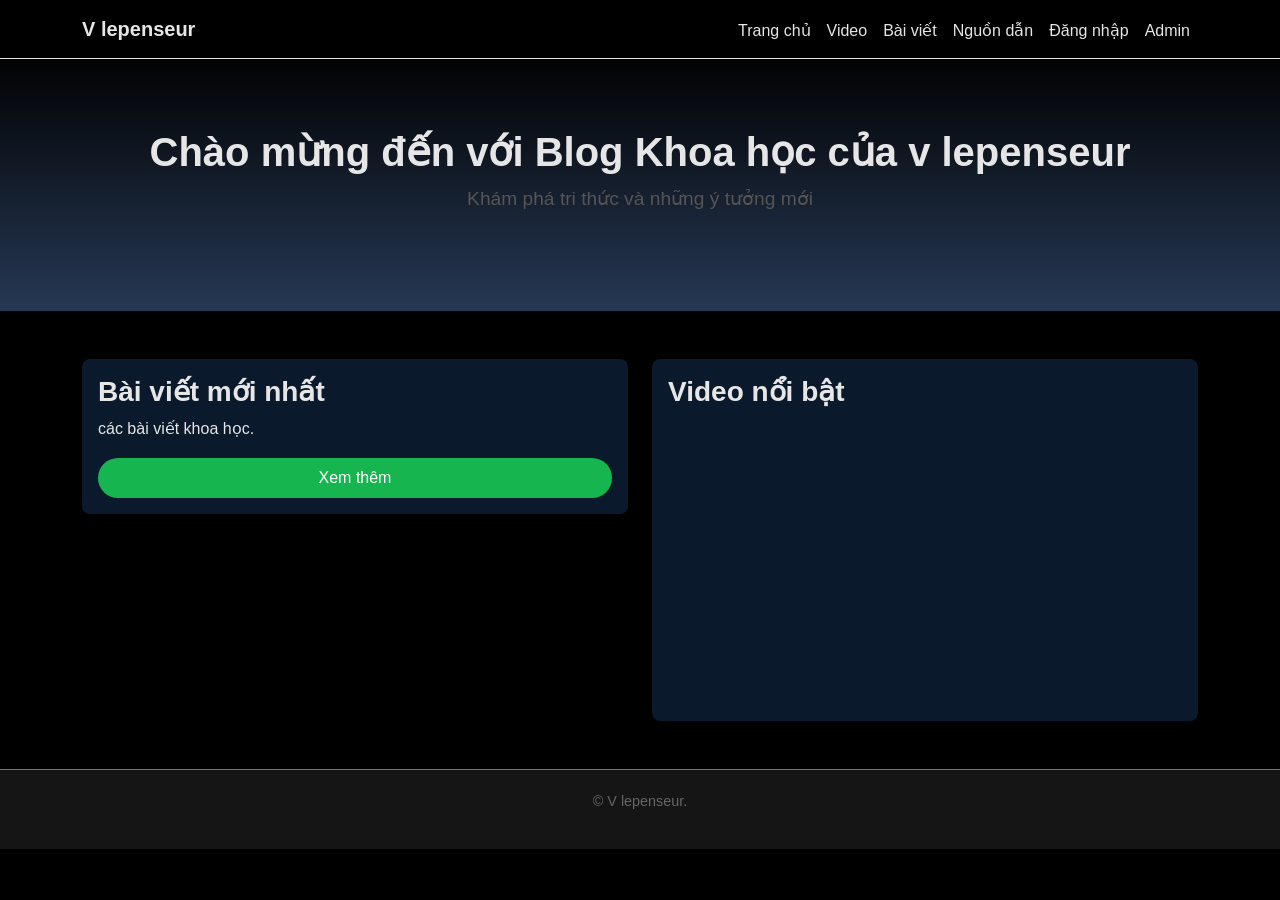
<file: html/code web/client/index.html>
<!DOCTYPE html>
<html lang="vi">

<head>
  <meta charset="UTF-8">
  <meta name="viewport" content="width=device-width, initial-scale=1.0">
  <title>Trang chủ - v lepenseur</title>
  <!-- Bootstrap CSS -->
  <link href="https://cdn.jsdelivr.net/npm/bootstrap@5.3.2/dist/css/bootstrap.min.css" rel="stylesheet">
  <!-- Custom CSS -->
  <link rel="stylesheet" href="css/style.css">
</head>

<body>

  <!-- Navbar -->
  <nav class="navbar navbar-expand-lg fixed-top">
    <div class="container">
      <a class="navbar-brand" href="index.html">V lepenseur</a>
      <button class="navbar-toggler" type="button" data-bs-toggle="collapse" data-bs-target="#navbarNav">
        <span class="navbar-toggler-icon"></span>
      </button>
      <div class="collapse navbar-collapse" id="navbarNav">
        <ul class="navbar-nav ms-auto">
          <li class="nav-item"><a class="nav-link" href="index.html">Trang chủ</a></li>
          <li class="nav-item"><a class="nav-link" href="video.html">Video</a></li>
          <li class="nav-item"><a class="nav-link" href="blog.html">Bài viết</a></li>
          <li class="nav-item"><a class="nav-link" href="source.html">Nguồn dẫn</a></li>
          <li class="nav-item"><a class="nav-link" href="login.html">Đăng nhập</a></li>
          <li class="nav-item"><a class="nav-link" href="admin.html">Admin</a></li>
        </ul>
        </ul>
      </div>
    </div>
  </nav>

  <!-- Hero -->
  <header class="mt-5">
    <h1>Chào mừng đến với Blog Khoa học của v lepenseur</h1>
    <p>Khám phá tri thức và những ý tưởng mới</p>
  </header>

  <!-- Nội dung chính -->
  <main class="container my-5">
    <div class="row g-4">
      <div class="col-md-6">
        <div class="card p-3">
          <h3 class="card-title">Bài viết mới nhất</h3>
          <p class="card-text">các bài viết khoa học.</p>
          <a href="blog.html" class="btn btn-primary">Xem thêm</a>
        </div>
      </div>
      <div class="col-md-6">
        <div class="card p-3">
          <h3 class="card-title">Video nổi bật</h3>
          <div class="ratio ratio-16x9">
            <iframe src="https://www.youtube.com/embed/dQw4w9WgXcQ" allowfullscreen></iframe>
          </div>
        </div>
      </div>
    </div>
  </main>

  <!-- Footer -->
  <footer>
    <div class="container">
      <p>&copy; V lepenseur.</p>
    </div>
  </footer>

  <!-- Bootstrap JS -->
  <script src="https://cdn.jsdelivr.net/npm/bootstrap@5.3.2/dist/js/bootstrap.bundle.min.js"></script>
  <!-- jQuery -->
  <script src="https://code.jquery.com/jquery-3.7.1.min.js"></script>
  <!-- Custom JS -->
  <script src="js/main.js"></script>
</body>

</html>
</file>
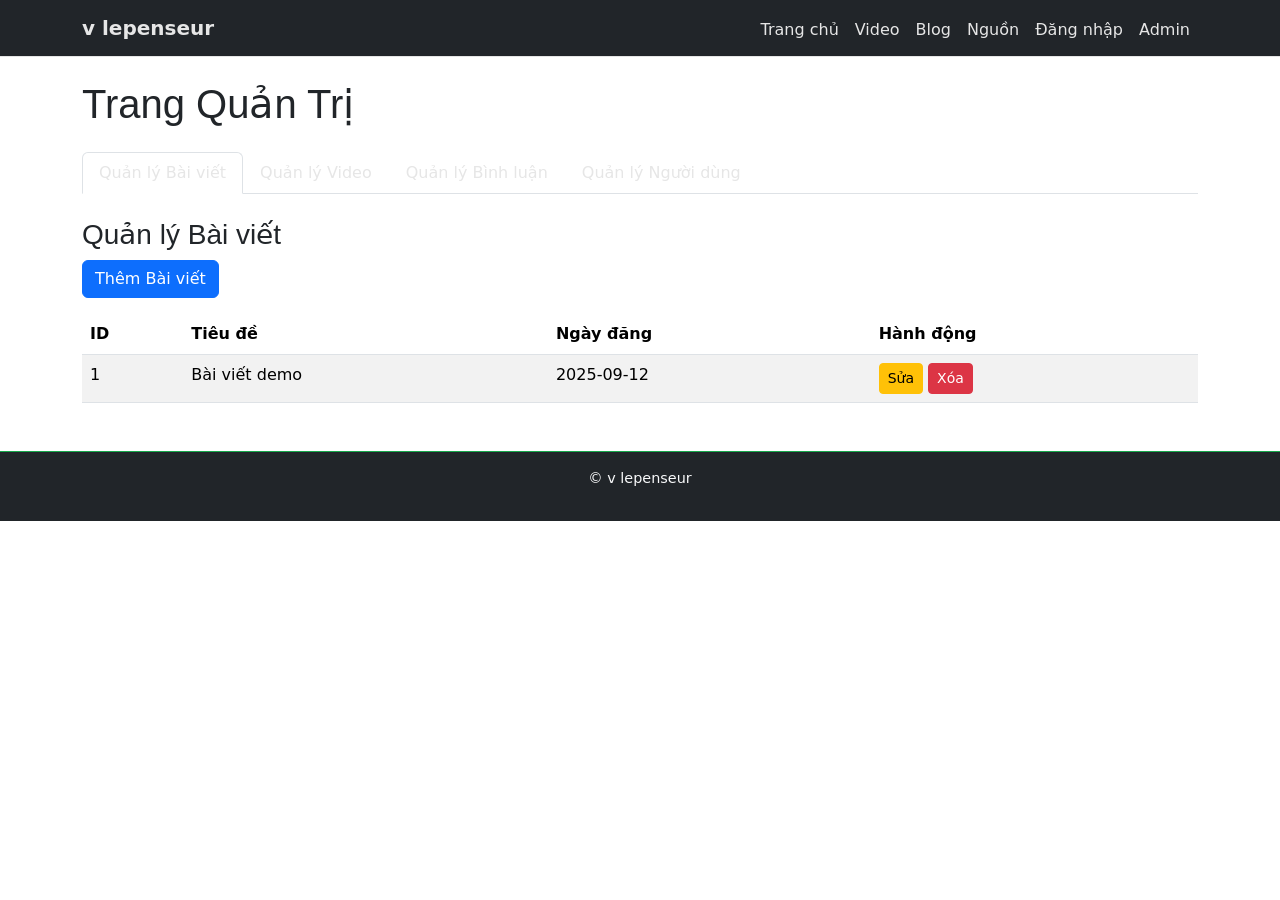
<file: html/code web/client/admin.html>
<!DOCTYPE html>
<html lang="vi">

<head>
    <meta charset="UTF-8">
    <meta name="viewport" content="width=device-width, initial-scale=1.0">
    <title>Trang Quản Trị</title>
    <link rel="stylesheet" href="css/style.css">
    <link href="https://cdn.jsdelivr.net/npm/bootstrap@5.3.0/dist/css/bootstrap.min.css" rel="stylesheet">
</head>

<body>

    <!-- Navbar -->
    <nav class="navbar navbar-expand-lg navbar-dark bg-dark fixed-top">
        <div class="container">
            <a class="navbar-brand" href="index.html">v lepenseur</a>
            <button class="navbar-toggler" type="button" data-bs-toggle="collapse" data-bs-target="#navbarNav">
                <span class="navbar-toggler-icon"></span>
            </button>
            <div class="collapse navbar-collapse" id="navbarNav">
                <ul class="navbar-nav ms-auto">
                    <li class="nav-item"><a class="nav-link" href="index.html">Trang chủ</a></li>
                    <li class="nav-item"><a class="nav-link" href="video.html">Video</a></li>
                    <li class="nav-item"><a class="nav-link" href="blog.html">Blog</a></li>
                    <li class="nav-item"><a class="nav-link" href="source.html">Nguồn</a></li>
                    <li class="nav-item"><a class="nav-link" href="login.html">Đăng nhập</a></li>
                    <li class="nav-item"><a class="nav-link" href="admin.html">Admin</a></li>
                </ul>
            </div>
        </div>
    </nav>

    <!-- Nội dung chính -->
    <main class="container" style="margin-top: 80px;">
        <h1 class="mb-4">Trang Quản Trị</h1>

        <!-- Tabs điều hướng -->
        <ul class="nav nav-tabs" id="adminTab" role="tablist">
            <li class="nav-item" role="presentation">
                <button class="nav-link active" id="post-tab" data-bs-toggle="tab" data-bs-target="#posts" type="button"
                    role="tab">Quản lý Bài viết</button>
            </li>
            <li class="nav-item" role="presentation">
                <button class="nav-link" id="video-tab" data-bs-toggle="tab" data-bs-target="#videos" type="button"
                    role="tab">Quản lý Video</button>
            </li>
            <li class="nav-item" role="presentation">
                <button class="nav-link" id="comment-tab" data-bs-toggle="tab" data-bs-target="#comments" type="button"
                    role="tab">Quản lý Bình luận</button>
            </li>
            <li class="nav-item" role="presentation">
                <button class="nav-link" id="user-tab" data-bs-toggle="tab" data-bs-target="#users" type="button"
                    role="tab">Quản lý Người dùng</button>
            </li>
        </ul>

        <!-- Nội dung các tab -->
        <div class="tab-content mt-4" id="adminTabContent">
            <!-- Bài viết -->
            <div class="tab-pane fade show active" id="posts" role="tabpanel">
                <h3>Quản lý Bài viết</h3>
                <button class="btn btn-primary mb-3">Thêm Bài viết</button>
                <table class="table table-striped">
                    <thead>
                        <tr>
                            <th>ID</th>
                            <th>Tiêu đề</th>
                            <th>Ngày đăng</th>
                            <th>Hành động</th>
                        </tr>
                    </thead>
                    <tbody>
                        <tr>
                            <td>1</td>
                            <td>Bài viết demo</td>
                            <td>2025-09-12</td>
                            <td><button class="btn btn-sm btn-warning">Sửa</button> <button
                                    class="btn btn-sm btn-danger">Xóa</button></td>
                        </tr>
                    </tbody>
                </table>
            </div>

            <!-- Video -->
            <div class="tab-pane fade" id="videos" role="tabpanel">
                <h3>Quản lý Video</h3>
                <button class="btn btn-primary mb-3">Thêm Video</button>
                <table class="table table-striped">
                    <thead>
                        <tr>
                            <th>ID</th>
                            <th>Tiêu đề</th>
                            <th>Link</th>
                            <th>Hành động</th>
                        </tr>
                    </thead>
                    <tbody>
                        <tr>
                            <td>1</td>
                            <td>Video demo</td>
                            <td>https://youtube.com/...</td>
                            <td><button class="btn btn-sm btn-warning">Sửa</button> <button
                                    class="btn btn-sm btn-danger">Xóa</button></td>
                        </tr>
                    </tbody>
                </table>
            </div>

            <!-- Bình luận -->
            <div class="tab-pane fade" id="comments" role="tabpanel">
                <h3>Quản lý Bình luận</h3>
                <table class="table table-striped">
                    <thead>
                        <tr>
                            <th>ID</th>
                            <th>User</th>
                            <th>Nội dung</th>
                            <th>Ngày</th>
                            <th>Hành động</th>
                        </tr>
                    </thead>
                    <tbody>
                        <tr>
                            <td>1</td>
                            <td>user1</td>
                            <td>Bình luận demo</td>
                            <td>2025-09-12</td>
                            <td><button class="btn btn-sm btn-danger">Xóa</button></td>
                        </tr>
                    </tbody>
                </table>
            </div>

            <!-- Người dùng -->
            <div class="tab-pane fade" id="users" role="tabpanel">
                <h3>Quản lý Người dùng</h3>
                <table class="table table-striped">
                    <thead>
                        <tr>
                            <th>ID</th>
                            <th>Tên</th>
                            <th>Email</th>
                            <th>Trạng thái</th>
                            <th>Hành động</th>
                        </tr>
                    </thead>
                    <tbody>
                        <tr>
                            <td>1</td>
                            <td>Nguyễn Văn A</td>
                            <td>a@example.com</td>
                            <td>Hoạt động</td>
                            <td><button class="btn btn-sm btn-secondary">Khóa</button> <button
                                    class="btn btn-sm btn-success">Mở</button></td>
                        </tr>
                    </tbody>
                </table>
            </div>
        </div>
    </main>

    <!-- Footer -->
    <footer class="bg-dark text-light text-center p-3 mt-5">
        <p>&copy; v lepenseur</p>
    </footer>

    <script src="https://code.jquery.com/jquery-3.6.0.min.js"></script>
    <script src="https://cdn.jsdelivr.net/npm/bootstrap@5.3.0/dist/js/bootstrap.bundle.min.js"></script>
    <script src="js/main.js"></script>
</body>

</html>
</file>
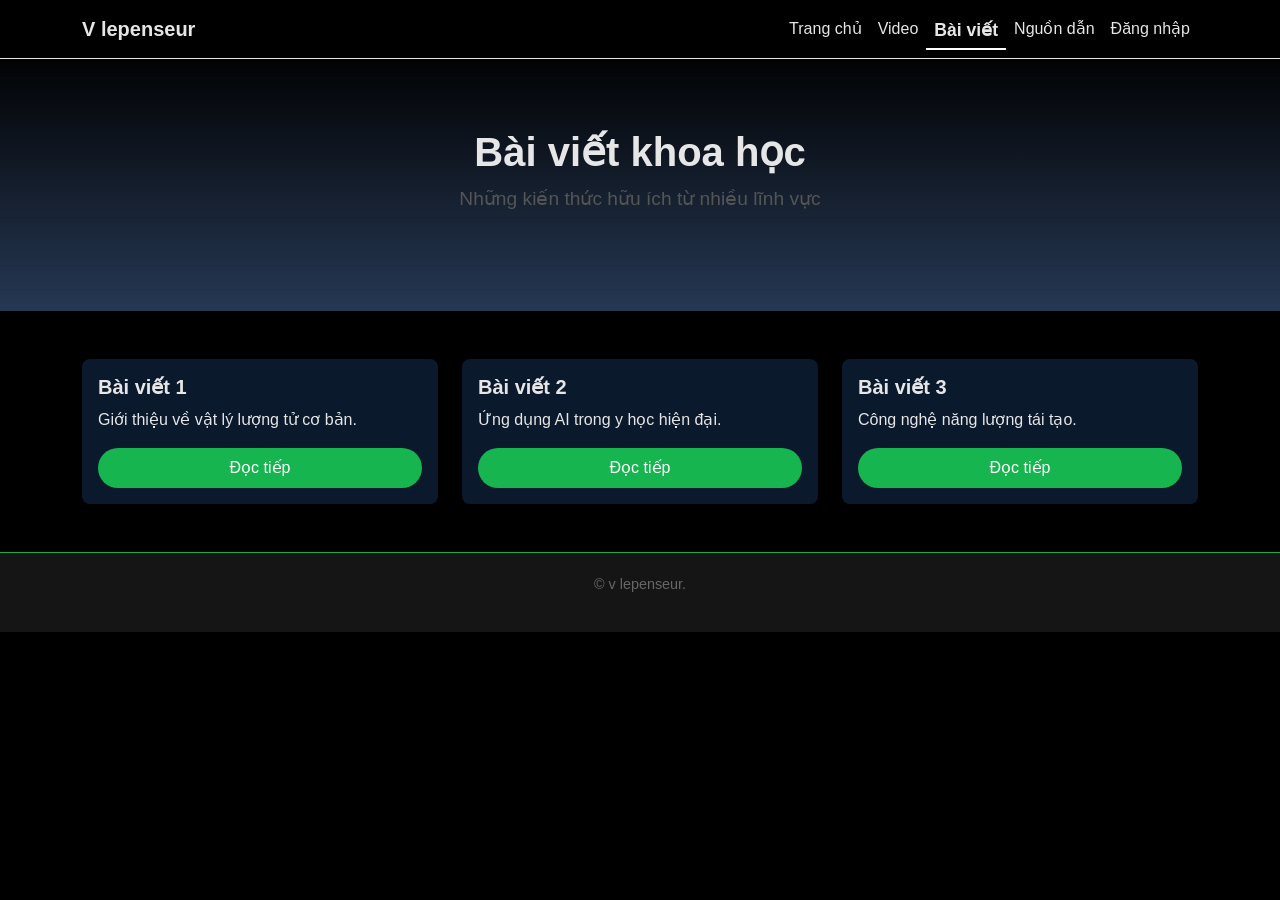
<file: html/code web/client/blog.html>
<!DOCTYPE html>
<html lang="vi">

<head>
  <meta charset="UTF-8">
  <meta name="viewport" content="width=device-width, initial-scale=1.0">
  <title>Bài viết - Blog Khoa học</title>
  <link href="https://cdn.jsdelivr.net/npm/bootstrap@5.3.2/dist/css/bootstrap.min.css" rel="stylesheet">
  <link rel="stylesheet" href="css/style.css">
</head>

<body>

  <!-- Navbar -->
  <nav class="navbar navbar-expand-lg fixed-top">
    <div class="container">
      <a class="navbar-brand" href="index.html">V lepenseur</a>
      <div class="collapse navbar-collapse" id="navbarNav">
        <ul class="navbar-nav ms-auto">
          <li class="nav-item"><a class="nav-link" href="index.html">Trang chủ</a></li>
          <li class="nav-item"><a class="nav-link" href="video.html">Video</a></li>
          <li class="nav-item"><a class="nav-link active" href="blog.html">Bài viết</a></li>
          <li class="nav-item"><a class="nav-link" href="source.html">Nguồn dẫn</a></li>
          <li class="nav-item"><a class="nav-link" href="login.html">Đăng nhập</a></li>
        </ul>
      </div>
    </div>
  </nav>

  <header class="mt-5">
    <h1>Bài viết khoa học</h1>
    <p>Những kiến thức hữu ích từ nhiều lĩnh vực</p>
  </header>

  <main class="container my-5">
    <div class="row g-4">
      <div class="col-md-4">
        <div class="card p-3">
          <h5 class="card-title">Bài viết 1</h5>
          <p class="card-text">Giới thiệu về vật lý lượng tử cơ bản.</p>
          <a href="#" class="btn btn-primary">Đọc tiếp</a>
        </div>
      </div>
      <div class="col-md-4">
        <div class="card p-3">
          <h5 class="card-title">Bài viết 2</h5>
          <p class="card-text">Ứng dụng AI trong y học hiện đại.</p>
          <a href="#" class="btn btn-primary">Đọc tiếp</a>
        </div>
      </div>
      <div class="col-md-4">
        <div class="card p-3">
          <h5 class="card-title">Bài viết 3</h5>
          <p class="card-text">Công nghệ năng lượng tái tạo.</p>
          <a href="#" class="btn btn-primary">Đọc tiếp</a>
        </div>
      </div>
    </div>
  </main>

  <footer>
    <div class="container">
      <p>&copy; v lepenseur.</p>
    </div>
  </footer>

  <script src="https://cdn.jsdelivr.net/npm/bootstrap@5.3.2/dist/js/bootstrap.bundle.min.js"></script>
  <script src="https://code.jquery.com/jquery-3.7.1.min.js"></script>
  <script src="js/main.js"></script>
</body>

</html>
</file>
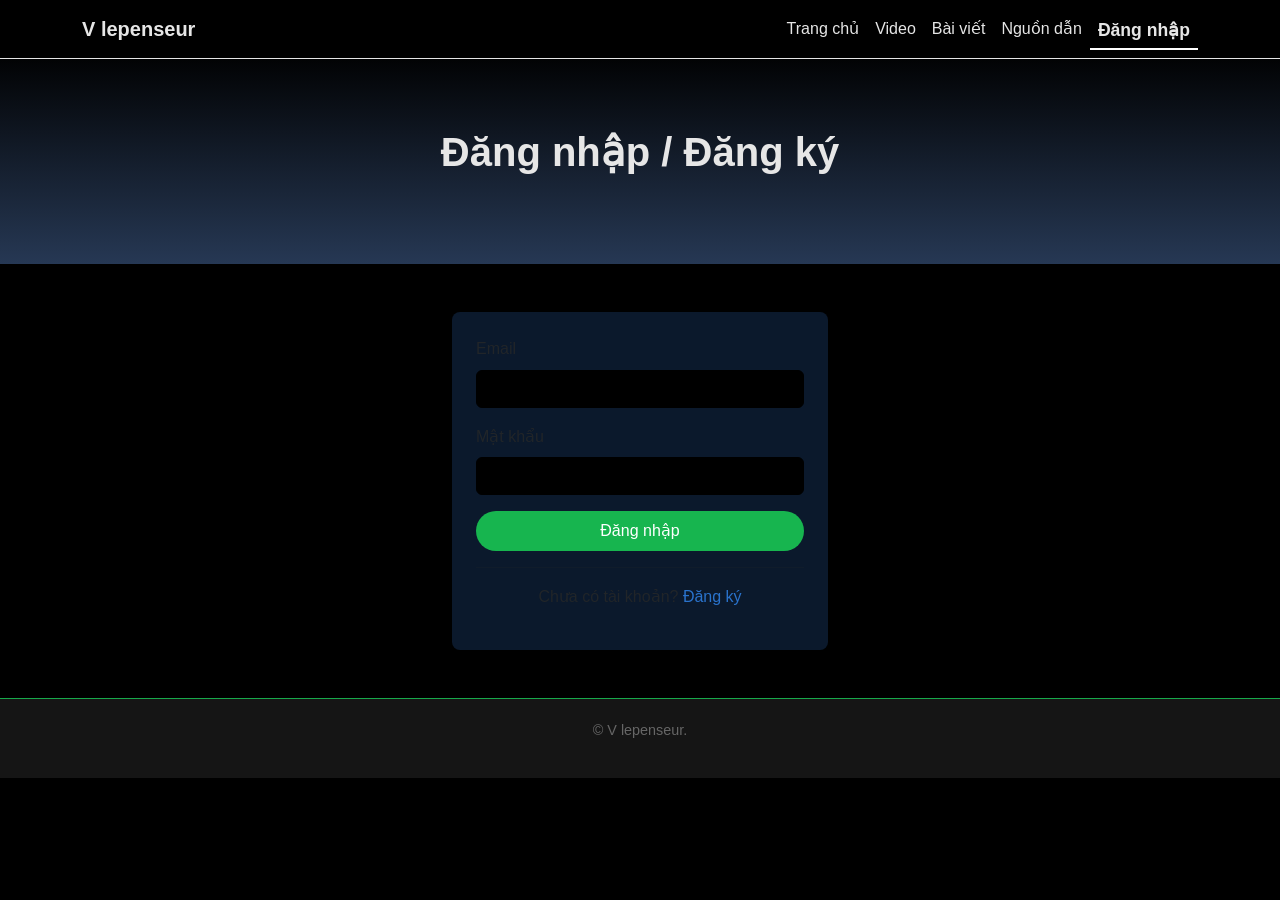
<file: html/code web/client/login.html>
<!DOCTYPE html>
<html lang="vi">
<head>
  <meta charset="UTF-8">
  <meta name="viewport" content="width=device-width, initial-scale=1.0">
  <title>Đăng nhập - Blog Khoa học</title>
  <link href="https://cdn.jsdelivr.net/npm/bootstrap@5.3.2/dist/css/bootstrap.min.css" rel="stylesheet">
  <link rel="stylesheet" href="css/style.css">
</head>
<body>

  <!-- Navbar -->
  <nav class="navbar navbar-expand-lg fixed-top">
    <div class="container">
      <a class="navbar-brand" href="index.html">V lepenseur</a>
      <div class="collapse navbar-collapse" id="navbarNav">
        <ul class="navbar-nav ms-auto">
          <li class="nav-item"><a class="nav-link" href="index.html">Trang chủ</a></li>
          <li class="nav-item"><a class="nav-link" href="video.html">Video</a></li>
          <li class="nav-item"><a class="nav-link" href="blog.html">Bài viết</a></li>
          <li class="nav-item"><a class="nav-link" href="source.html">Nguồn dẫn</a></li>
          <li class="nav-item"><a class="nav-link active" href="login.html">Đăng nhập</a></li>
        </ul>
      </div>
    </div>
  </nav>

  <header class="mt-5">
    <h1>Đăng nhập / Đăng ký</h1>
  </header>

  <main class="container my-5" style="max-width: 400px;">
    <div class="card p-4">
      <form>
        <div class="mb-3">
          <label for="email" class="form-label">Email</label>
          <input type="email" id="email" class="form-control" required>
        </div>
        <div class="mb-3">
          <label for="password" class="form-label">Mật khẩu</label>
          <input type="password" id="password" class="form-control" required>
        </div>
        <button type="submit" class="btn btn-primary w-100">Đăng nhập</button>
      </form>
      <hr>
      <p class="text-center">Chưa có tài khoản? <a href="#">Đăng ký</a></p>
    </div>
  </main>

  <footer>
    <div class="container">
      <p>&copy; V lepenseur.</p>
    </div>
  </footer>

  <script src="https://cdn.jsdelivr.net/npm/bootstrap@5.3.2/dist/js/bootstrap.bundle.min.js"></script>
  <script src="https://code.jquery.com/jquery-3.7.1.min.js"></script>
  <script src="js/main.js"></script>
</body>
</html>
</file>
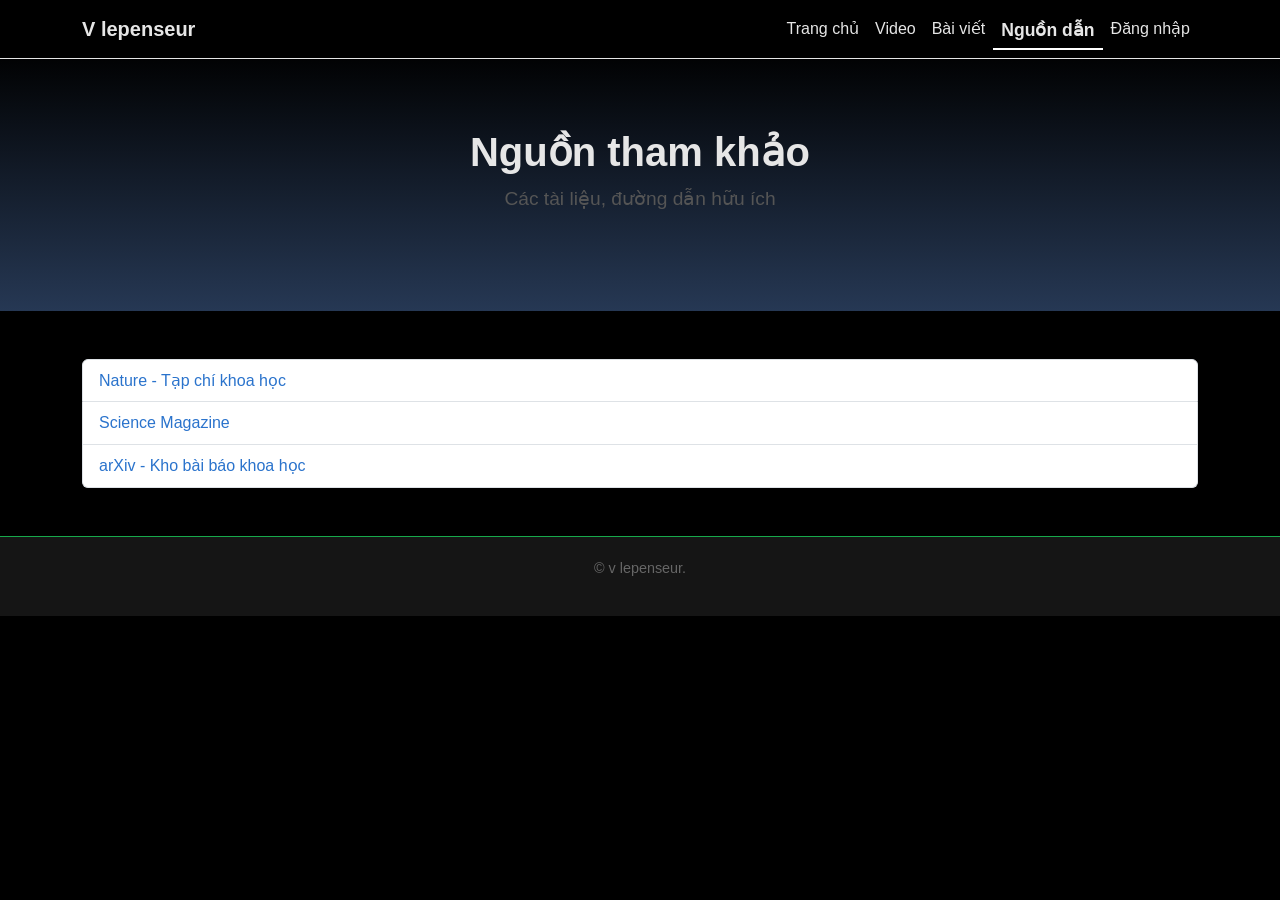
<file: html/code web/client/source.html>
<!DOCTYPE html>
<html lang="vi">

<head>
  <meta charset="UTF-8">
  <meta name="viewport" content="width=device-width, initial-scale=1.0">
  <title>Nguồn dẫn - Blog Khoa học</title>
  <link href="https://cdn.jsdelivr.net/npm/bootstrap@5.3.2/dist/css/bootstrap.min.css" rel="stylesheet">
  <link rel="stylesheet" href="css/style.css">
</head>

<body>

  <!-- Navbar -->
  <nav class="navbar navbar-expand-lg fixed-top">
    <div class="container">
      <a class="navbar-brand" href="index.html">V lepenseur</a>
      <div class="collapse navbar-collapse" id="navbarNav">
        <ul class="navbar-nav ms-auto">
          <li class="nav-item"><a class="nav-link" href="index.html">Trang chủ</a></li>
          <li class="nav-item"><a class="nav-link" href="video.html">Video</a></li>
          <li class="nav-item"><a class="nav-link" href="blog.html">Bài viết</a></li>
          <li class="nav-item"><a class="nav-link active" href="source.html">Nguồn dẫn</a></li>
          <li class="nav-item"><a class="nav-link" href="login.html">Đăng nhập</a></li>
        </ul>
      </div>
    </div>
  </nav>

  <header class="mt-5">
    <h1>Nguồn tham khảo</h1>
    <p>Các tài liệu, đường dẫn hữu ích</p>
  </header>

  <main class="container my-5">
    <ul class="list-group">
      <li class="list-group-item"><a href="https://www.nature.com" target="_blank">Nature - Tạp chí khoa học</a></li>
      <li class="list-group-item"><a href="https://www.sciencemag.org" target="_blank">Science Magazine</a></li>
      <li class="list-group-item"><a href="https://arxiv.org" target="_blank">arXiv - Kho bài báo khoa học</a></li>
    </ul>
  </main>

  <footer>
    <div class="container">
      <p>&copy; v lepenseur.</p>
    </div>
  </footer>

  <script src="https://cdn.jsdelivr.net/npm/bootstrap@5.3.2/dist/js/bootstrap.bundle.min.js"></script>
  <script src="https://code.jquery.com/jquery-3.7.1.min.js"></script>
  <script src="js/main.js"></script>
</body>

</html>
</file>
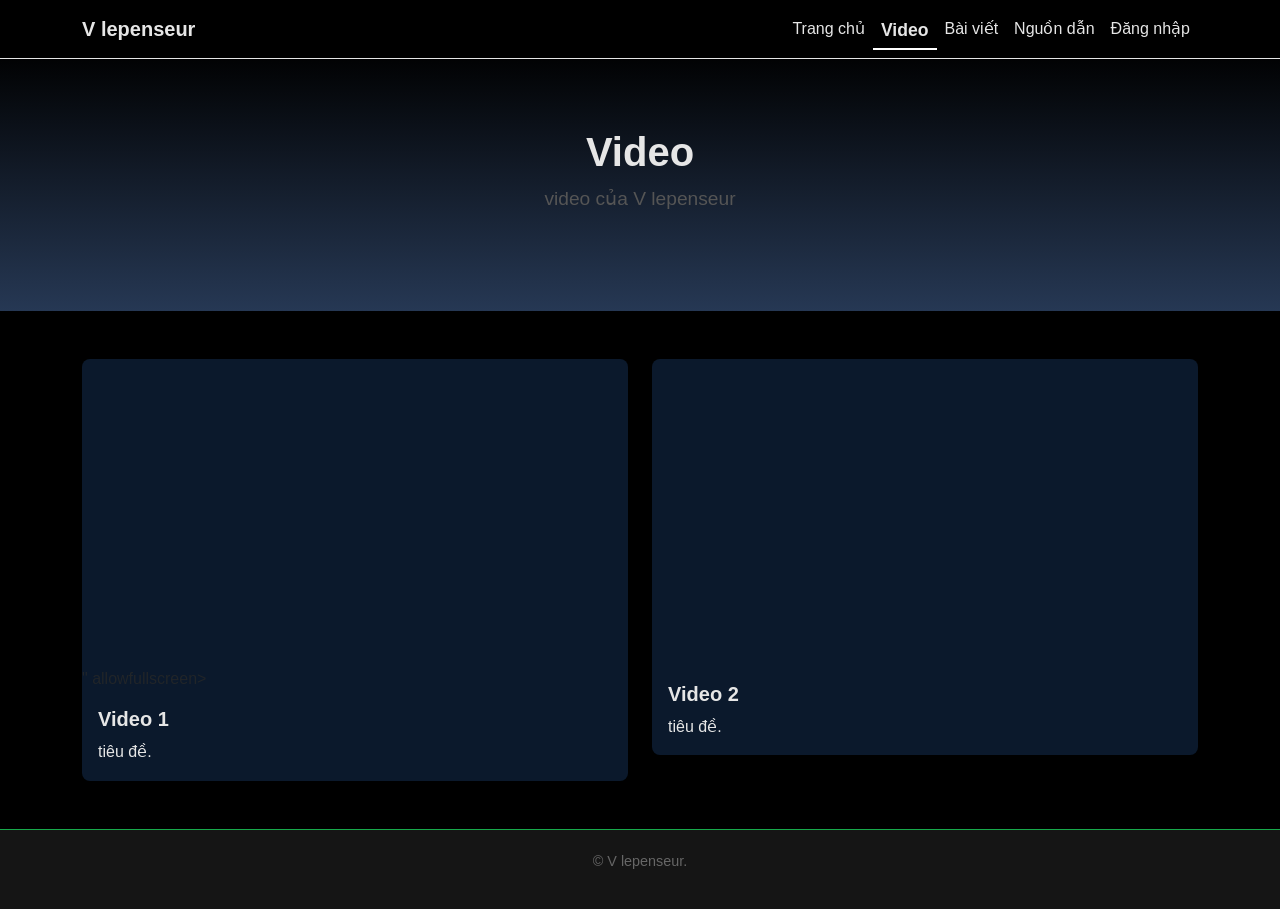
<file: html/code web/client/video.html>
<!DOCTYPE html>
<html lang="vi">

<head>
  <meta charset="UTF-8">
  <meta name="viewport" content="width=device-width, initial-scale=1.0">
  <title>Video - V lepenseur</title>
  <link href="https://cdn.jsdelivr.net/npm/bootstrap@5.3.2/dist/css/bootstrap.min.css" rel="stylesheet">
  <link rel="stylesheet" href="css/style.css">
</head>

<body>

  <!-- Navbar -->
  <nav class="navbar navbar-expand-lg fixed-top">
    <div class="container">
      <a class="navbar-brand" href="index.html">V lepenseur</a>
      <div class="collapse navbar-collapse" id="navbarNav">
        <ul class="navbar-nav ms-auto">
          <li class="nav-item"><a class="nav-link" href="index.html">Trang chủ</a></li>
          <li class="nav-item"><a class="nav-link active" href="video.html">Video</a></li>
          <li class="nav-item"><a class="nav-link" href="blog.html">Bài viết</a></li>
          <li class="nav-item"><a class="nav-link" href="source.html">Nguồn dẫn</a></li>
          <li class="nav-item"><a class="nav-link" href="login.html">Đăng nhập</a></li>
        </ul>
      </div>
    </div>
  </nav>

  <header class="mt-5">
    <h1>Video</h1>
    <p>video của V lepenseur</p>
  </header>

  <main class="container my-5">
    <div class="row g-4">
      <div class="col-md-6">
        <div class="card">
          <div class="ratio ratio-16x9">
            <iframe src="https://www.youtube.com/embed/c1nYtX-NUsc&t=72s" allowfullscreen></iframe>
            " allowfullscreen></iframe>
          </div>
          <div class="card-body">
            <h5 class="card-title">Video 1</h5>
            <p class="card-text">tiêu đề.</p>
          </div>
        </div>
      </div>
      <div class="col-md-6">
        <div class="card">
          <div class="ratio ratio-16x9">
            <iframe src="https://www.youtube.com/embed/tgbNymZ7vqY" allowfullscreen></iframe>
          </div>
          <div class="card-body">
            <h5 class="card-title">Video 2</h5>
            <p class="card-text">tiêu đề.</p>
          </div>
        </div>
      </div>
    </div>
  </main>

  <footer>
    <div class="container">
      <p>&copy; V lepenseur.</p>
    </div>
  </footer>

  <script src="https://cdn.jsdelivr.net/npm/bootstrap@5.3.2/dist/js/bootstrap.bundle.min.js"></script>
  <script src="https://code.jquery.com/jquery-3.7.1.min.js"></script>
  <script src="js/main.js"></script>
</body>

</html>
</file>
<file: html/code web/client/css/style.css>
/* ===== Reset nhẹ và font ===== */
body {
  font-family: 'Inter', 'Segoe UI', Arial, sans-serif;
  background-color: #000000;
  color: #333;
  line-height: 1.6;
  margin: 0;
  padding: 0;
}

h1, h2, h3, h4, h5 {
  font-family: 'Roboto', sans-serif;
  font-weight: 600;
  color: rgb(230, 230, 230); /* trắng */
}

/* ===== Navbar ===== */
.navbar {
  background-color: #000000 !important;
  border-bottom: 1px solid #e5e5e5;
}
.navbar-brand {
  font-weight: 700;
  color: #e6e6e6 !important;
}
.nav-link {
  color: #e6e6e6 !important;
}
.nav-link:hover {
  color: #e6e6e6 !important;
}

/* ===== Hero section ===== */
header {
  background: linear-gradient(180deg, #000000, #263854);
  padding: 80px 20px;
  text-align: center;
}
header h1 {
  font-size: 2.5rem;
} 
header p {
  font-size: 1.2rem;
  color: #555;
}

/* ===== Card (bài viết, video) ===== */
.card {
  background-color: #0B192C;
  border: none;
  border-radius: 8px;
  box-shadow: 0 2px 5px rgba(0,0,0,0.08);
}
.card-title {
  color: #e6e6e6;
}
.card-text {
  color: #e6e6e6;
}

/* ===== Buttons ===== */
.btn {
  border-radius: 30px;
  padding: 8px 20px;
  font-weight: 500;
}
.btn-primary {
  background-color: #17b54f;
  border: none;
}
.btn-primary:hover {
  background-color: #245ea1;
}

/* ===== Form ===== */
input.form-control {
  background: #000000;
  border: 1px solid #000000;
  color: #e6e6e6;
}
input.form-control:focus {
  border-color: #151515;
  box-shadow: 0 0 4px rgba(42, 115, 204, 0.3);
}

/* ===== Footer ===== */
footer {
  background: #151515;
  color: #666;
  border-top: 1px solid #17a94b;
  padding: 20px 0;
  font-size: 0.9rem;
  text-align: center;
}

/* ===== Link ===== */
a {
  color: #2a73cc;
  text-decoration: none;
}
a:hover {
  color: #245ea1;
  text-decoration: underline;
}

/* Hiệu ứng underline khi hover navbar item */
.navbar .nav-link {
  position: relative;
  padding-bottom: 5px; /* để có khoảng trống cho gạch */
}

.navbar .nav-link::after {
  content: "";
  position: absolute;
  left: 0;
  bottom: 0;
  width: 0;
  height: 2px;
  background-color: #fff; /* màu gạch trắng */
  transition: width 0.3s ease;
}

.navbar .nav-link:hover::after {
  width: 100%;
}
 
/* Xóa gạch chân mặc định của navbar link */
.navbar .nav-link {
  text-decoration: none !important;
}
.navbar .nav-link:hover,
.navbar .nav-link:focus {
  text-decoration: none !important;
}

/* trạng thái active: đổi màu chữ + to hơn + persist underline */
.navbar .nav-link.active {
  color: #e6e6e6 !important;
  font-weight: 700;
  font-size: 1.1rem; /* chữ to hơn */
}
.navbar .nav-link.active::after {
  width: 100%;
}
</file>
